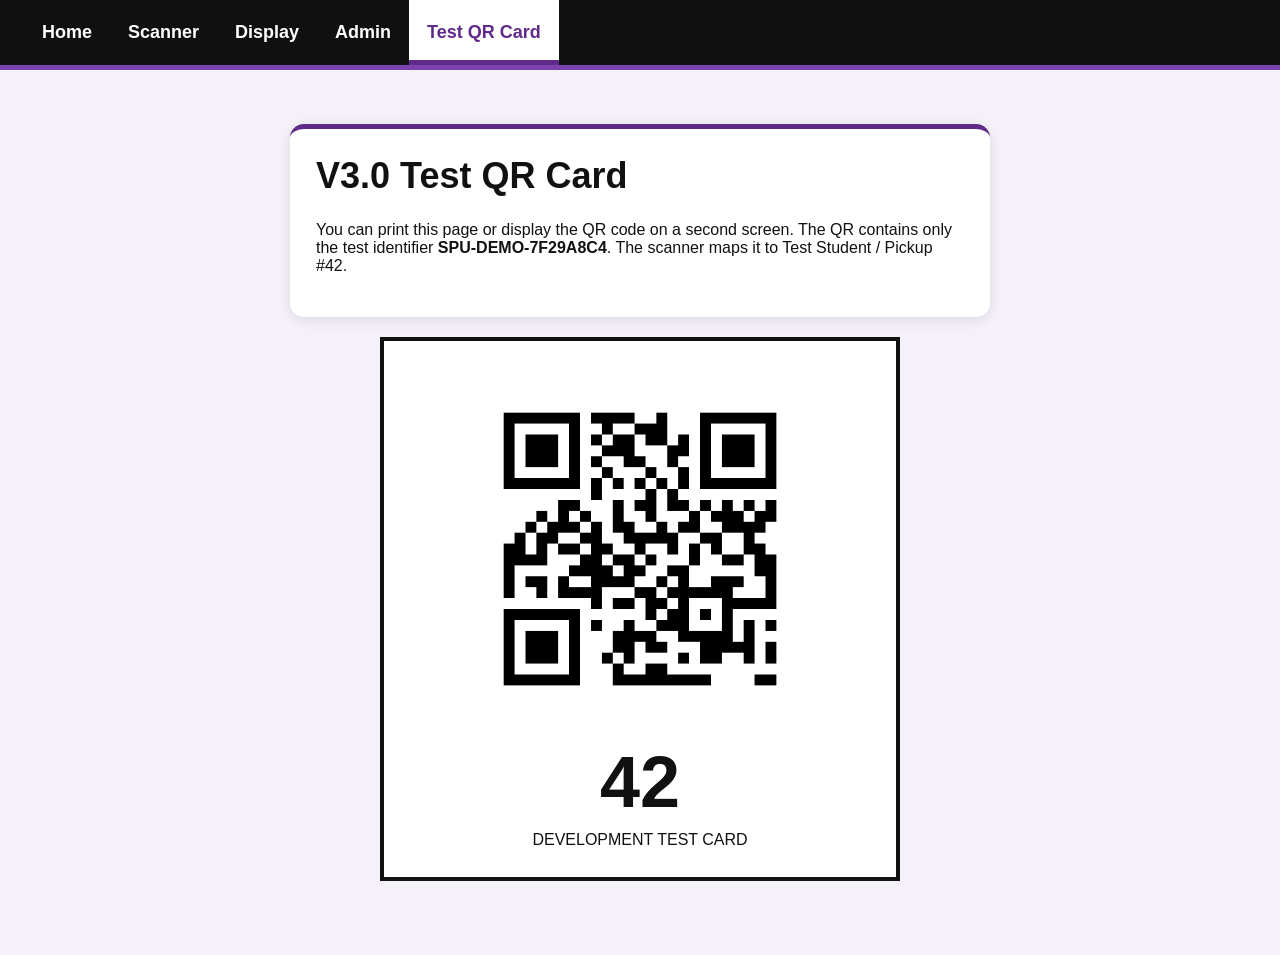
<file: test-card.html>
<!DOCTYPE html><html lang="en"><head><meta charset="UTF-8"><meta name="viewport" content="width=device-width,initial-scale=1.0"><title>Test QR Card</title><link rel="stylesheet" href="style.css?v=4.3.7"><style>.qr-card{max-width:520px;margin:20px auto;text-align:center;border:4px solid #111;padding:28px;background:#fff}.qr-card img{width:min(100%,360px);height:auto}.qr-number{font-size:72px;font-weight:800;margin:8px 0}.print-note{max-width:700px;margin:auto}@media print{nav,.print-note{display:none}.container{padding:0}.card{box-shadow:none}.qr-card{margin:0 auto}}</style></head><body><nav><a href="index.html">Home</a><a href="scanner.html">Scanner</a><a href="display.html">Display</a><a href="admin.html">Admin</a><a class="active" href="test-card.html">Test QR Card</a></nav><div class="container"><div class="card print-note"><h1>V3.0 Test QR Card</h1><p>You can print this page or display the QR code on a second screen. The QR contains only the test identifier <strong>SPU-DEMO-7F29A8C4</strong>. The scanner maps it to Test Student / Pickup #42.</p></div><div class="qr-card"><img src="test-qr-42.png" alt="Test pickup QR code"><div class="qr-number">42</div><div>DEVELOPMENT TEST CARD</div></div></div></body></html>
</file>
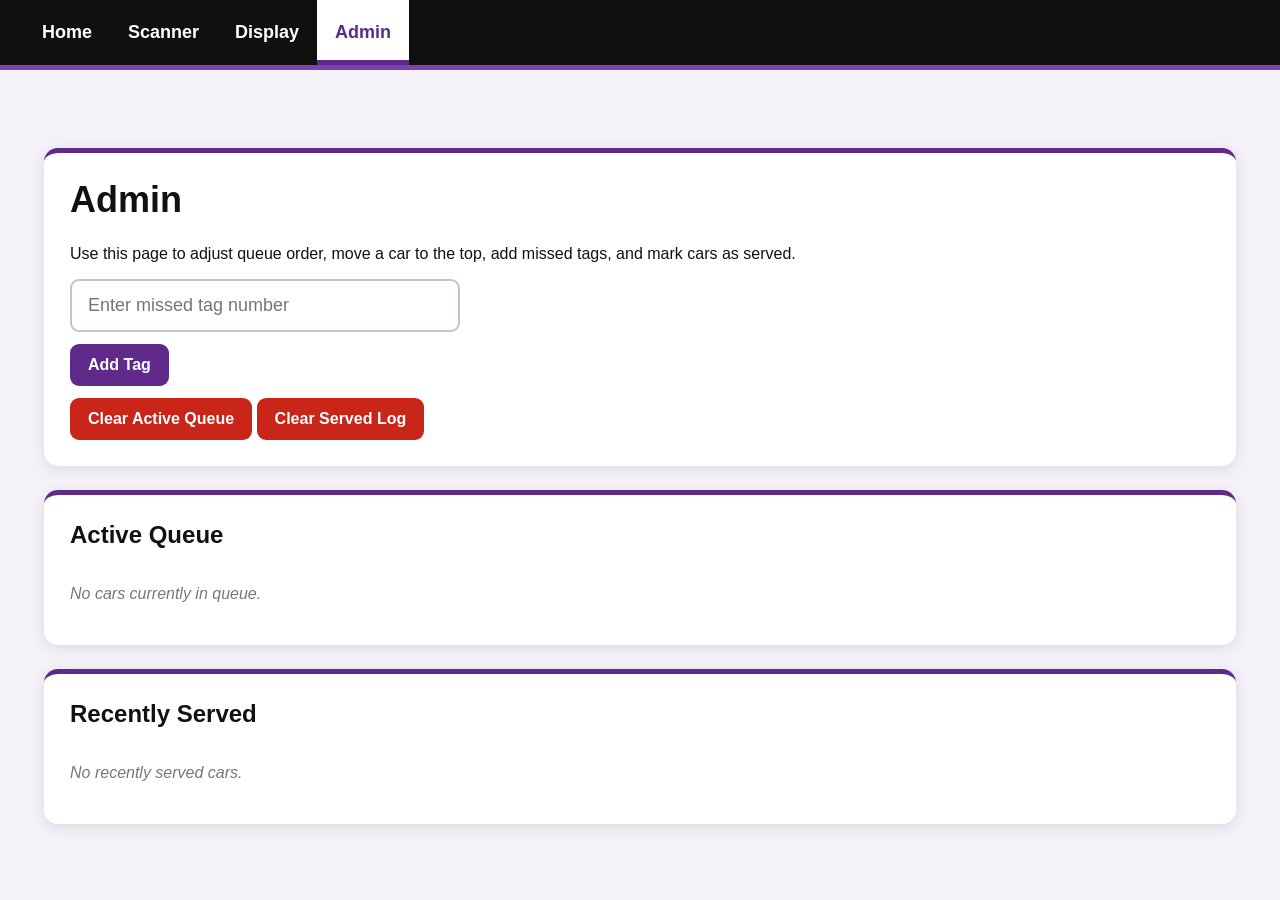
<file: school-pickup-v3.0/admin.html>
<!DOCTYPE html>
<html lang="en">
<head>
  <meta charset="UTF-8" />
  <meta name="viewport" content="width=device-width, initial-scale=1.0" />
  <title>Admin</title>
  <link rel="stylesheet" href="style.css" />
</head>
<body>
  <nav>
    <a href="index.html">Home</a>
    <a href="scanner.html">Scanner</a>
    <a href="display.html">Display</a>
    <a class="active" href="admin.html">Admin</a>
  </nav>

  <div class="container">
    <div class="card">
      <h1>Admin</h1>
      <p>Use this page to adjust queue order, move a car to the top, add missed tags, and mark cars as served.</p>

      <input id="adminAddInput" type="text" inputmode="numeric" enterkeyhint="go" autocomplete="off" placeholder="Enter missed tag number" />
      <br />
      <button class="primary" onclick="submitAdminAdd('adminAddInput', 'adminMessage')">Add Tag</button>

      <div id="adminMessage" class="message"></div>

      <div class="admin-actions">
        <button class="danger" onclick="handleClearAll()">Clear Active Queue</button>
        <button class="danger" onclick="handleClearServed()">Clear Served Log</button>
      </div>
    </div>

    <div class="card">
      <h2>Active Queue</h2>
      <div id="adminQueue" class="queue-list"></div>
    </div>

    <div class="card">
      <h2>Recently Served</h2>
      <div id="servedQueue" class="queue-list"></div>
    </div>
  </div>

  <script src="app.js"></script>
  <script>
    function handleClearAll() {
      clearQueue();
      renderAllLists();
    }

    function handleClearServed() {
      clearServedList();
      renderAllLists();
    }

    const adminAddInput = document.getElementById("adminAddInput");

    adminAddInput.addEventListener("keydown", (event) => {
      if (event.key === "Enter") {
        event.preventDefault();
        submitAdminAdd("adminAddInput", "adminMessage");
      }
    });

    renderAllLists();
    window.addEventListener("storage", () => renderAllLists());
  </script>
</body>
</html>
</file>
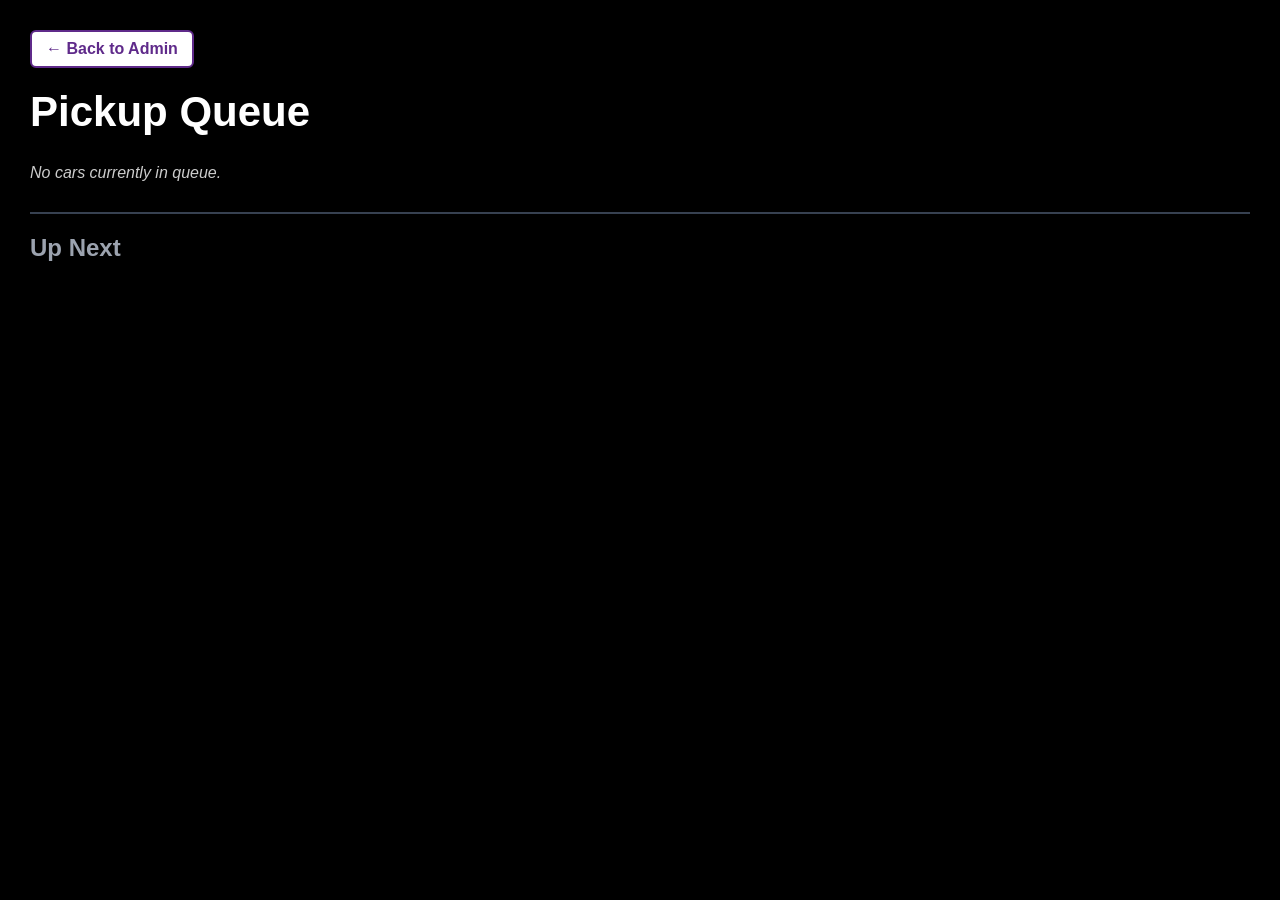
<file: school-pickup-v3.0/display.html>
<!DOCTYPE html>
<html lang="en">
<head>
  <meta charset="UTF-8" />
  <meta name="viewport" content="width=device-width, initial-scale=1.0" />
  <title>Pickup Display</title>
  <link rel="stylesheet" href="style.css" /> </head> <body class="big-display">
  <div style="margin-bottom: 20px;">
    <a href="admin.html" class="display-back-btn">&larr; Back to Admin</a>
  </div>

  <h1>Pickup Queue</h1>

  <div id="highlightSection"></div>

  <div style="margin-top: 30px; border-top: 2px solid #374151; padding-top: 20px;">
    <h2 style="font-size: 24px; color: #9ca3af; margin-bottom: 16px;">Up Next</h2>
    <div id="remainingSection"></div>
  </div>

  <script src="app.js"></script>
  <script>
    function renderDisplay() {
      const highlightContainer = document.getElementById("highlightSection");
      const remainingContainer = document.getElementById("remainingSection");
      const queue = getQueue();

      highlightContainer.innerHTML = "";
      remainingContainer.innerHTML = "";

      if (queue.length === 0) {
        highlightContainer.innerHTML = `<p class="empty" style="color: #ccc;">No cars currently in queue.</p>`;
        return;
      }

      const highlightCount = Math.min(6, queue.length);

      for (let i = 0; i < highlightCount; i++) {
        const item = queue[i];
        const div = document.createElement("div");
        div.className = "big-number";
        div.style.background = i < 6 ? "#5b21b6" : "#111827";
        div.style.border = i < 6 ? "2px solid #a78bfa" : "1px solid #374151";
        div.innerHTML = `<strong>#${i + 1} - ${item.tagNumber}${item.studentName ? " — " + item.studentName : ""}</strong>`;
        highlightContainer.appendChild(div);
      }

      if (queue.length > highlightCount) {
        for (let i = highlightCount; i < queue.length; i++) {
          const item = queue[i];
          const div = document.createElement("div");
          div.className = "big-number";
          div.style.fontSize = "24px";
          div.style.padding = "12px";
          div.style.background = "#0f172a";
          div.style.border = "1px solid #1f2937";
          div.innerHTML = `<strong>#${i + 1} - ${item.tagNumber}${item.studentName ? " — " + item.studentName : ""}</strong>`;
          remainingContainer.appendChild(div);
        }
      } else {
        remainingContainer.innerHTML = `<p class="empty" style="color: #666;">No more cars in queue.</p>`;
      }
    }

    renderDisplay();
    setInterval(renderDisplay, 1000);
    window.addEventListener("storage", renderDisplay);
  </script>
</body>
</html>
</file>
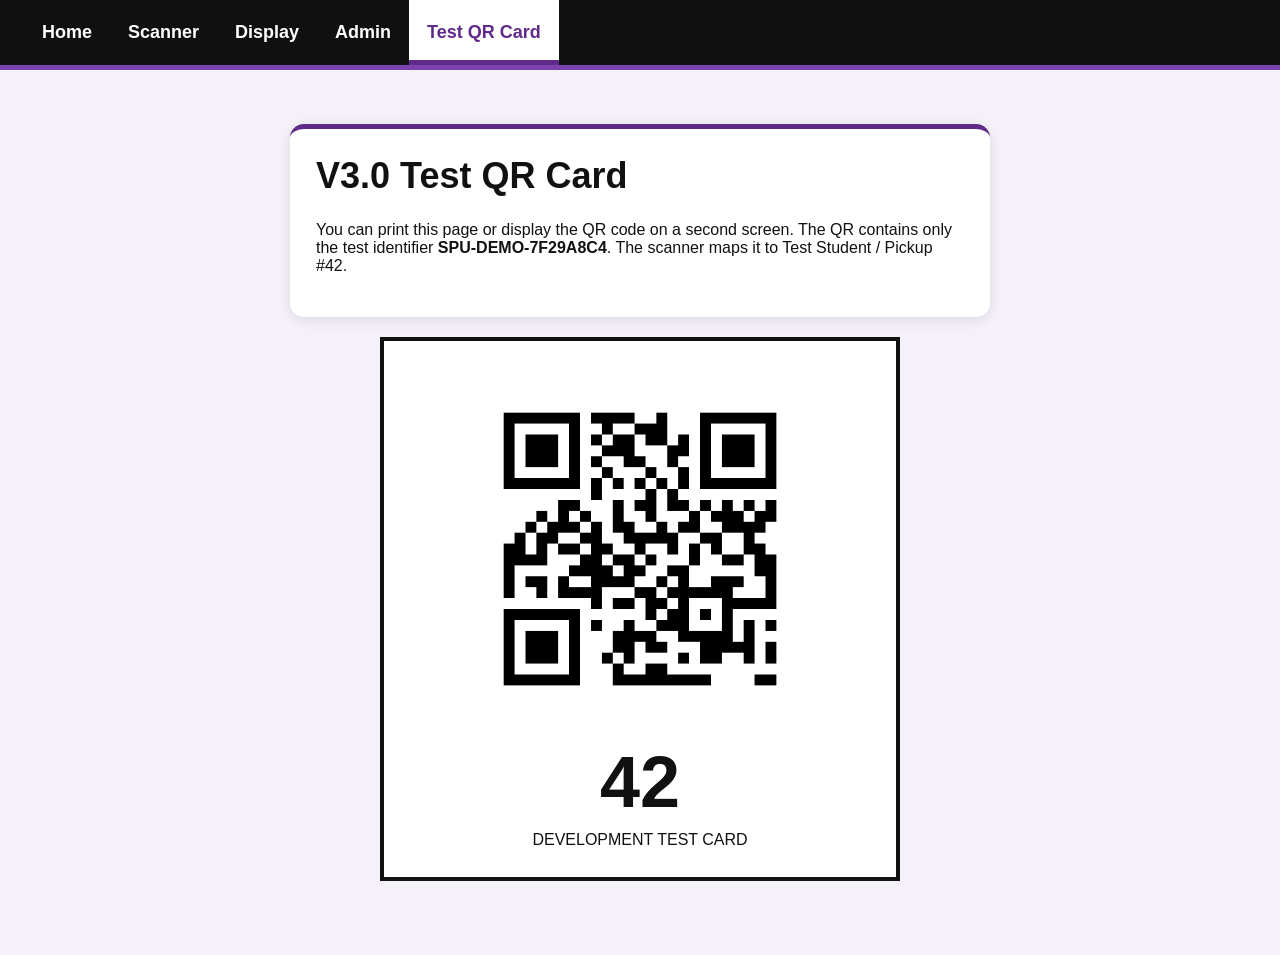
<file: school-pickup-v3.0/test-card.html>
<!DOCTYPE html><html lang="en"><head><meta charset="UTF-8"><meta name="viewport" content="width=device-width,initial-scale=1.0"><title>Test QR Card</title><link rel="stylesheet" href="style.css"><style>.qr-card{max-width:520px;margin:20px auto;text-align:center;border:4px solid #111;padding:28px;background:#fff}.qr-card img{width:min(100%,360px);height:auto}.qr-number{font-size:72px;font-weight:800;margin:8px 0}.print-note{max-width:700px;margin:auto}@media print{nav,.print-note{display:none}.container{padding:0}.card{box-shadow:none}.qr-card{margin:0 auto}}</style></head><body><nav><a href="index.html">Home</a><a href="scanner.html">Scanner</a><a href="display.html">Display</a><a href="admin.html">Admin</a><a class="active" href="test-card.html">Test QR Card</a></nav><div class="container"><div class="card print-note"><h1>V3.0 Test QR Card</h1><p>You can print this page or display the QR code on a second screen. The QR contains only the test identifier <strong>SPU-DEMO-7F29A8C4</strong>. The scanner maps it to Test Student / Pickup #42.</p></div><div class="qr-card"><img src="test-qr-42.png" alt="Test pickup QR code"><div class="qr-number">42</div><div>DEVELOPMENT TEST CARD</div></div></div></body></html>
</file>
<file: style.css>
:root { --purple:#5f2a8a; --purple2:#7b43ad; --black:#101010; --white:#fff; --bg:#f5f1f8; --red:#c92519; --border:#d8d2dc; }
* { box-sizing:border-box; }
body { font-family:Arial,sans-serif; margin:0; background:var(--bg); color:#111; }
.container { max-width:1240px; margin:0 auto; padding:54px 24px; }
nav { background:var(--black); border-bottom:5px solid var(--purple2); padding:0 24px; display:flex; flex-wrap:wrap; }
nav a { color:#fff; text-decoration:none; font-weight:700; font-size:18px; padding:22px 18px; }
nav a:hover { background:#272727; }
nav a.active { background:#fff; color:var(--purple); box-shadow:inset 0 -5px 0 var(--purple); }
h1 { margin-top:0; font-size:36px; } h2 { margin-top:0; }
.card { background:#fff; border-radius:14px; padding:26px; margin-top:24px; box-shadow:0 3px 14px rgba(0,0,0,.10); border-top:5px solid var(--purple); }
input[type="text"] { width:100%; max-width:390px; padding:14px 16px; font-size:18px; border:2px solid #c8c1cc; border-radius:9px; margin-bottom:12px; }
.field-label { display:block; font-weight:700; margin-bottom:8px; }
button { padding:12px 18px; font-size:16px; border:none; border-radius:9px; cursor:pointer; font-weight:700; }
button:disabled { opacity:.5; cursor:not-allowed; }
button.primary { background:var(--purple); color:#fff; }
button.secondary { background:var(--purple2); color:#fff; }
button.danger { background:var(--red); color:#fff; }
button.small { padding:8px 12px; font-size:14px; }
.admin-move, .queue-move { background:#fff !important; color:#111 !important; border:1px solid #777 !important; }
.message { margin-top:12px; font-weight:700; }
.queue-list { display:grid; gap:12px; margin-top:20px; }
.queue-item { background:#faf9fb; border:1px solid var(--border); border-left:6px solid var(--purple2); border-radius:10px; padding:14px; font-size:20px; display:flex; gap:16px; justify-content:space-between; align-items:center; flex-wrap:wrap; }
.queue-meta { font-size:14px; color:#555; margin-top:6px; }
.home-links a { display:inline-block; margin:10px 10px 0 0; padding:12px 16px; background:var(--purple); color:#fff; text-decoration:none; border-radius:8px; font-weight:700; }
.camera-shell { position:relative; width:100%; max-width:760px; margin:18px auto; overflow:hidden; border:3px solid #111; border-radius:12px; background:#000; line-height:0; }
.camera-shell video { display:block; width:100%; height:auto; max-height:none; object-fit:contain; }
.scan-zone { position:absolute; left:30%; top:35%; width:40%; height:30%; border:4px solid #ffd400; border-radius:10px; box-shadow:0 0 0 2px rgba(0,0,0,.45); pointer-events:none; }
.scan-zone span { position:absolute; left:50%; top:0; transform:translate(-50%,-100%); background:#ffd400; color:#111; padding:5px 9px; font-size:13px; font-weight:800; line-height:1.2; border-radius:5px 5px 0 0; white-space:nowrap; }
.scanner-actions { display:flex; gap:10px; flex-wrap:wrap; justify-content:center; margin-top:14px; }
.scan-status { margin-top:14px; padding:12px; border-radius:8px; font-weight:700; }
.scan-status.neutral { background:#eee; } .scan-status.ready { background:#e9f7ee; } .scan-status.error { background:#fdebea; color:#9f1b12; }
.hidden-canvas { display:none; }
.diagnostic-grid { display:grid; grid-template-columns:repeat(2,minmax(0,1fr)); gap:18px; }
.diagnostic-canvas { width:100%; height:auto; border:2px solid #222; border-radius:8px; background:#eee; }
.diagnostic-results { margin-top:14px; padding:14px; border:2px solid var(--purple); border-radius:9px; line-height:1.5; overflow-wrap:anywhere; }
.diagnostic-note { color:#444; }
.big-display { background:#000; color:#fff; min-height:100vh; padding:30px; }
.big-display .container { max-width:1100px; padding-top:20px; }
.big-display h1 { font-size:42px; }
.big-number { font-size:42px; padding:18px; margin-bottom:16px; border-radius:12px; background:#171717; border:2px solid var(--purple2); }
.empty { color:#777; font-style:italic; }
.display-back-btn { background:#fff; color:var(--purple); padding:8px 14px; border-radius:6px; text-decoration:none; font-weight:700; border:2px solid var(--purple); display:inline-block; }
@media (max-width:700px) { .container{padding:24px 12px;} nav{padding:0 6px;} nav a{font-size:15px;padding:16px 10px;} .card{padding:18px;} .diagnostic-grid{grid-template-columns:1fr;} .queue-item{font-size:18px;} }

/* V3.1 scanner traffic-signal feedback */
.scanner-feedback-shell { border-radius:16px; padding:14px; transition:background .15s ease, box-shadow .15s ease; }
.scanner-feedback-shell.success { background:#22c55e; box-shadow:0 0 0 6px #15803d; }
.scanner-feedback-shell.duplicate { background:#facc15; box-shadow:0 0 0 6px #a16207; }
.scanner-feedback-shell.error { background:#ef4444; box-shadow:0 0 0 6px #b91c1c; }
.scanner-feedback-shell.success .camera-shell { border-color:#fff; box-shadow:0 0 0 7px #16a34a; }
.scanner-feedback-shell.duplicate .camera-shell { border-color:#fff; box-shadow:0 0 0 7px #eab308; }
.scanner-feedback-shell.error .camera-shell { border-color:#fff; box-shadow:0 0 0 7px #dc2626; }
.scan-overlay { display:none; position:absolute; inset:0; z-index:5; align-items:center; justify-content:center; flex-direction:column; text-align:center; line-height:1.05; color:#fff; background:rgba(22,163,74,.86); padding:20px; }
.scan-overlay.show { display:flex; }
.scan-overlay.duplicate { color:#111; background:rgba(250,204,21,.90); }
.scan-overlay.error { background:rgba(220,38,38,.88); }
.scan-overlay-icon { font-size:72px; font-weight:900; margin-bottom:4px; }
.scan-overlay-title { font-size:54px; font-weight:900; letter-spacing:1px; }
.scan-overlay-action { font-size:68px; font-weight:900; margin-top:12px; }
.scan-overlay-detail { font-size:24px; font-weight:800; margin-top:16px; }
.large-scanner-status { max-width:760px; margin:14px auto 0; border-radius:10px; padding:14px 18px; text-align:center; font-size:28px; font-weight:900; letter-spacing:.5px; line-height:1.1; }
.large-scanner-status.ready-state { background:#ede9f2; color:var(--purple); border:2px solid var(--purple2); }
.large-scanner-status.success { background:#166534; color:#fff; }
.large-scanner-status.duplicate { background:#ca8a04; color:#111; }
.large-scanner-status.error { background:#b91c1c; color:#fff; }
.scanner-feedback-shell.success .scan-zone, .scanner-feedback-shell.duplicate .scan-zone, .scanner-feedback-shell.error .scan-zone { opacity:0; }
@media (max-width:700px) { .scan-overlay-title{font-size:38px;} .scan-overlay-action{font-size:50px;} .scan-overlay-icon{font-size:56px;} .scan-overlay-detail{font-size:19px;} .large-scanner-status{font-size:22px;} }

/* V4.1 authentication */
.auth-card { max-width: 520px; margin: 60px auto; }
.auth-card input[type="email"], .auth-card input[type="password"] { width: 100%; max-width: none; box-sizing: border-box; }
.auth-row { display:flex; gap:10px; align-items:center; flex-wrap:wrap; margin-top:12px; }
.auth-status { margin-top:12px; font-weight:700; }
.auth-error { color:#b91c1c; }
.auth-userbar { display:flex; justify-content:space-between; align-items:center; gap:12px; flex-wrap:wrap; padding:10px 16px; background:#f5f0f8; border-bottom:1px solid #d8c9e3; font-size:14px; }
.auth-userbar strong { color:#5f2a8a; }
.auth-required-note { font-size:14px; color:#555; }

.role-badge { margin-left: 8px; font-weight: 800; color: #6b2aa5; }

/* V4.3.7 bilingual scanner feedback */
.scan-overlay-title-es{font-size:clamp(22px,4vw,42px);font-weight:800;margin-top:10px;}
.scan-overlay-action-es{font-size:clamp(30px,6vw,64px);font-weight:900;line-height:1.05;margin-top:2px;}
.large-scanner-status .status-es{font-size:.72em;font-weight:800;margin-top:4px;}
</file>
<file: school-pickup-v3.0/style.css>
:root { --purple:#5f2a8a; --purple2:#7b43ad; --black:#101010; --white:#fff; --bg:#f5f1f8; --red:#c92519; --border:#d8d2dc; }
* { box-sizing:border-box; }
body { font-family:Arial,sans-serif; margin:0; background:var(--bg); color:#111; }
.container { max-width:1240px; margin:0 auto; padding:54px 24px; }
nav { background:var(--black); border-bottom:5px solid var(--purple2); padding:0 24px; display:flex; flex-wrap:wrap; }
nav a { color:#fff; text-decoration:none; font-weight:700; font-size:18px; padding:22px 18px; }
nav a:hover { background:#272727; }
nav a.active { background:#fff; color:var(--purple); box-shadow:inset 0 -5px 0 var(--purple); }
h1 { margin-top:0; font-size:36px; } h2 { margin-top:0; }
.card { background:#fff; border-radius:14px; padding:26px; margin-top:24px; box-shadow:0 3px 14px rgba(0,0,0,.10); border-top:5px solid var(--purple); }
input[type="text"] { width:100%; max-width:390px; padding:14px 16px; font-size:18px; border:2px solid #c8c1cc; border-radius:9px; margin-bottom:12px; }
.field-label { display:block; font-weight:700; margin-bottom:8px; }
button { padding:12px 18px; font-size:16px; border:none; border-radius:9px; cursor:pointer; font-weight:700; }
button:disabled { opacity:.5; cursor:not-allowed; }
button.primary { background:var(--purple); color:#fff; }
button.secondary { background:var(--purple2); color:#fff; }
button.danger { background:var(--red); color:#fff; }
button.small { padding:8px 12px; font-size:14px; }
.admin-move, .queue-move { background:#fff !important; color:#111 !important; border:1px solid #777 !important; }
.message { margin-top:12px; font-weight:700; }
.queue-list { display:grid; gap:12px; margin-top:20px; }
.queue-item { background:#faf9fb; border:1px solid var(--border); border-left:6px solid var(--purple2); border-radius:10px; padding:14px; font-size:20px; display:flex; gap:16px; justify-content:space-between; align-items:center; flex-wrap:wrap; }
.queue-meta { font-size:14px; color:#555; margin-top:6px; }
.home-links a { display:inline-block; margin:10px 10px 0 0; padding:12px 16px; background:var(--purple); color:#fff; text-decoration:none; border-radius:8px; font-weight:700; }
.camera-shell { position:relative; width:100%; max-width:760px; margin:18px auto; overflow:hidden; border:3px solid #111; border-radius:12px; background:#000; line-height:0; }
.camera-shell video { display:block; width:100%; height:auto; max-height:none; object-fit:contain; }
.scan-zone { position:absolute; left:30%; top:35%; width:40%; height:30%; border:4px solid #ffd400; border-radius:10px; box-shadow:0 0 0 2px rgba(0,0,0,.45); pointer-events:none; }
.scan-zone span { position:absolute; left:50%; top:0; transform:translate(-50%,-100%); background:#ffd400; color:#111; padding:5px 9px; font-size:13px; font-weight:800; line-height:1.2; border-radius:5px 5px 0 0; white-space:nowrap; }
.scanner-actions { display:flex; gap:10px; flex-wrap:wrap; justify-content:center; margin-top:14px; }
.scan-status { margin-top:14px; padding:12px; border-radius:8px; font-weight:700; }
.scan-status.neutral { background:#eee; } .scan-status.ready { background:#e9f7ee; } .scan-status.error { background:#fdebea; color:#9f1b12; }
.hidden-canvas { display:none; }
.diagnostic-grid { display:grid; grid-template-columns:repeat(2,minmax(0,1fr)); gap:18px; }
.diagnostic-canvas { width:100%; height:auto; border:2px solid #222; border-radius:8px; background:#eee; }
.diagnostic-results { margin-top:14px; padding:14px; border:2px solid var(--purple); border-radius:9px; line-height:1.5; overflow-wrap:anywhere; }
.diagnostic-note { color:#444; }
.big-display { background:#000; color:#fff; min-height:100vh; padding:30px; }
.big-display .container { max-width:1100px; padding-top:20px; }
.big-display h1 { font-size:42px; }
.big-number { font-size:42px; padding:18px; margin-bottom:16px; border-radius:12px; background:#171717; border:2px solid var(--purple2); }
.empty { color:#777; font-style:italic; }
.display-back-btn { background:#fff; color:var(--purple); padding:8px 14px; border-radius:6px; text-decoration:none; font-weight:700; border:2px solid var(--purple); display:inline-block; }
@media (max-width:700px) { .container{padding:24px 12px;} nav{padding:0 6px;} nav a{font-size:15px;padding:16px 10px;} .card{padding:18px;} .diagnostic-grid{grid-template-columns:1fr;} .queue-item{font-size:18px;} }
</file>
